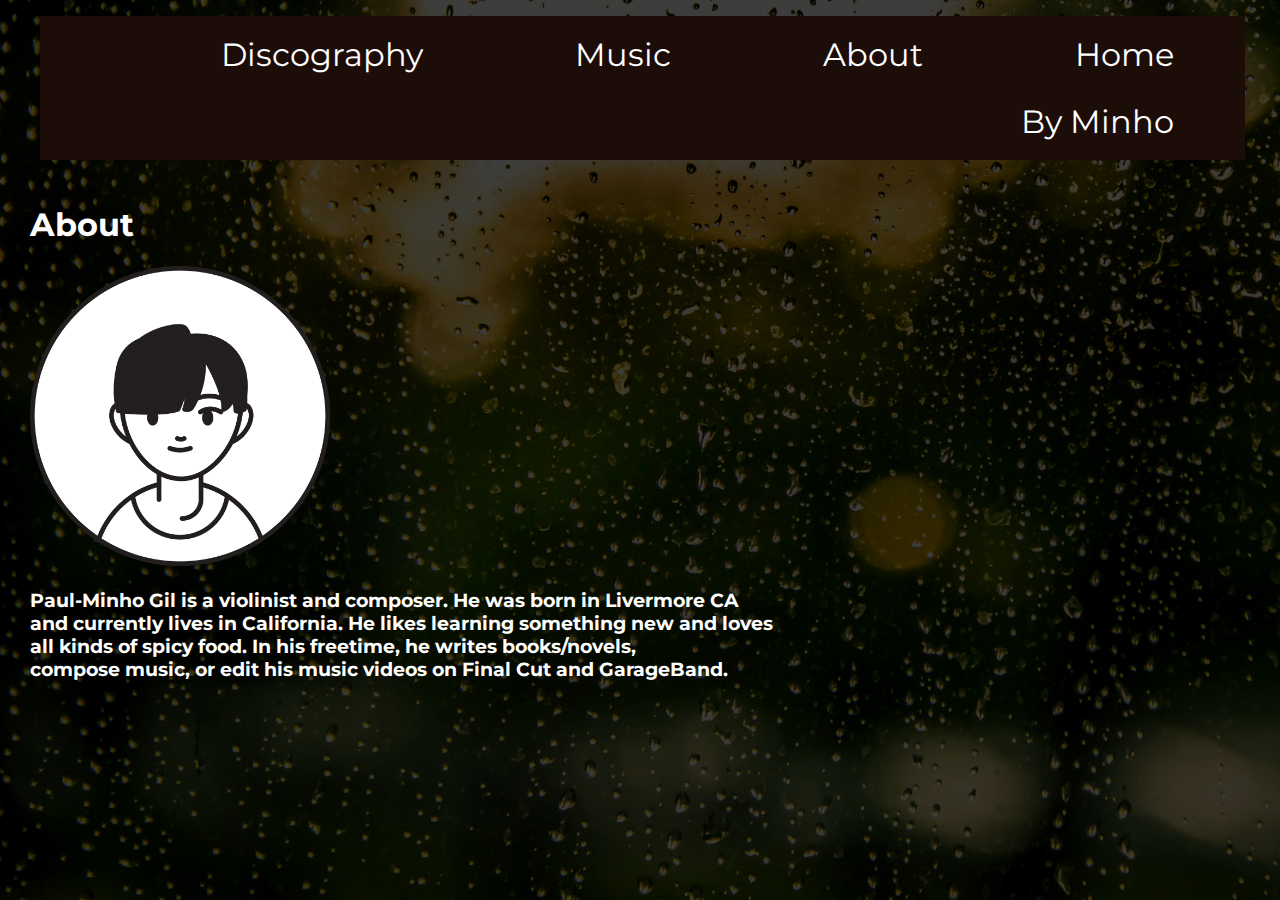
<file: about.html>
<!DOCTYPE html>
    <html>
        <head>
            <title>About - Minho Artist</title>
            <link rel="icon" href="images/Now Showing.png">
            <link rel="stylesheet" href="style3.css">
        </head>
        <body>
            <header>
                <nav>
                  <ul>
                    <li><a class="active" href="index.html">Home</a></li>
                     <li><a class="active" href="about.html">About</a></li>
                    <li><a href="https://www.youtube.com/channel/UCqPjGsnbSifBJHUQCqOpllg" target="_blank">Music</a></li>
                    <li><a class="active" href="Project 2.html">Discography</a></li>
                    <li><a class="active" href="My Blog.html">By Minho</a></li>
                 </ul>
               </nav>
              </header>
              <br>
            <h1>About</h1>
            <img id="Avatar" img src="images/Avatar.png" width=300px alt="Avatar"> </a>
            <h3>Paul-Minho Gil is a violinist and composer. He was born in Livermore CA 
            <br>and currently lives in California.
            He likes learning something new and loves 
            <br>all kinds of spicy food.
            In his freetime, he writes books/novels, 
            <br>compose music, or edit his music videos on Final Cut and GarageBand.</h3>
            <br>
            <br>
            <br>
        </body>
 </html>
</file>
<file: style3.css>
@import url('https://fonts.googleapis.com/css?family=Montserrat');

#container {
  display:flex;
  text-align:center;
}
body {
    background-image: url('images/A4.png');
    background-repeat: no-repeat;
    background-attachment: fixed;
    background-size: cover;
    text-align: left;
    list-style-position: inside;
    margin: 30px;
    margin-top: 16px;
  }
body {
      color: white;
      font-family: 'Montserrat';
    }
body {
      background-color:black;
    }
.demo {
  position:absolute;
  top:18.5vh;
  right:1vw;
  width:20vw;
  min-width:600px;
  z-index: 0;
  cursor: pointer;
  transform: rotate(2deg);
}
.logo {
  margin-left: auto;
}
h2 {
  text-align: center;
}
.center {
  display: block;
  margin-left: auto;
  margin-right: auto;
  width: 30%;
}
.button {
  background-color: #4CAF50;
  border: none;
  color: white;
  padding: 15px 32px;
  text-align: center;
  justify-content: center;
  align-items: center;
  text-decoration: none;
  display: inline-block;
  font-size: 16px;
  margin: 7px 2px;
  cursor: pointer;
}
.demo {
  color: rgb(8, 173, 202);
  text-align: center;
}
nav ul {
  list-style-type: none;
  margin: 5px;
  margin-left: 10px;
  padding:5px;
  font-size: 2em;
  overflow: hidden;
  background-color: #1d0d09;
  background-size:100%;
  text-align: center;
}
nav {
  text-align:center;
  }
 
 li {
   float: right;
   margin-left:  50px;

   top: 50%;
   left: 50%;
 }
 
 
 li a {
   display: block;
   color: white;
   text-align: center;
   padding: 14px 16px;
   margin-right: 50px;
   margin-left: 20px;
   text-decoration: none;
   top: 50%;
  left: 50%;
 
 }
 li a:hover {
  background-color: #d6bbb5;
}
</file>
